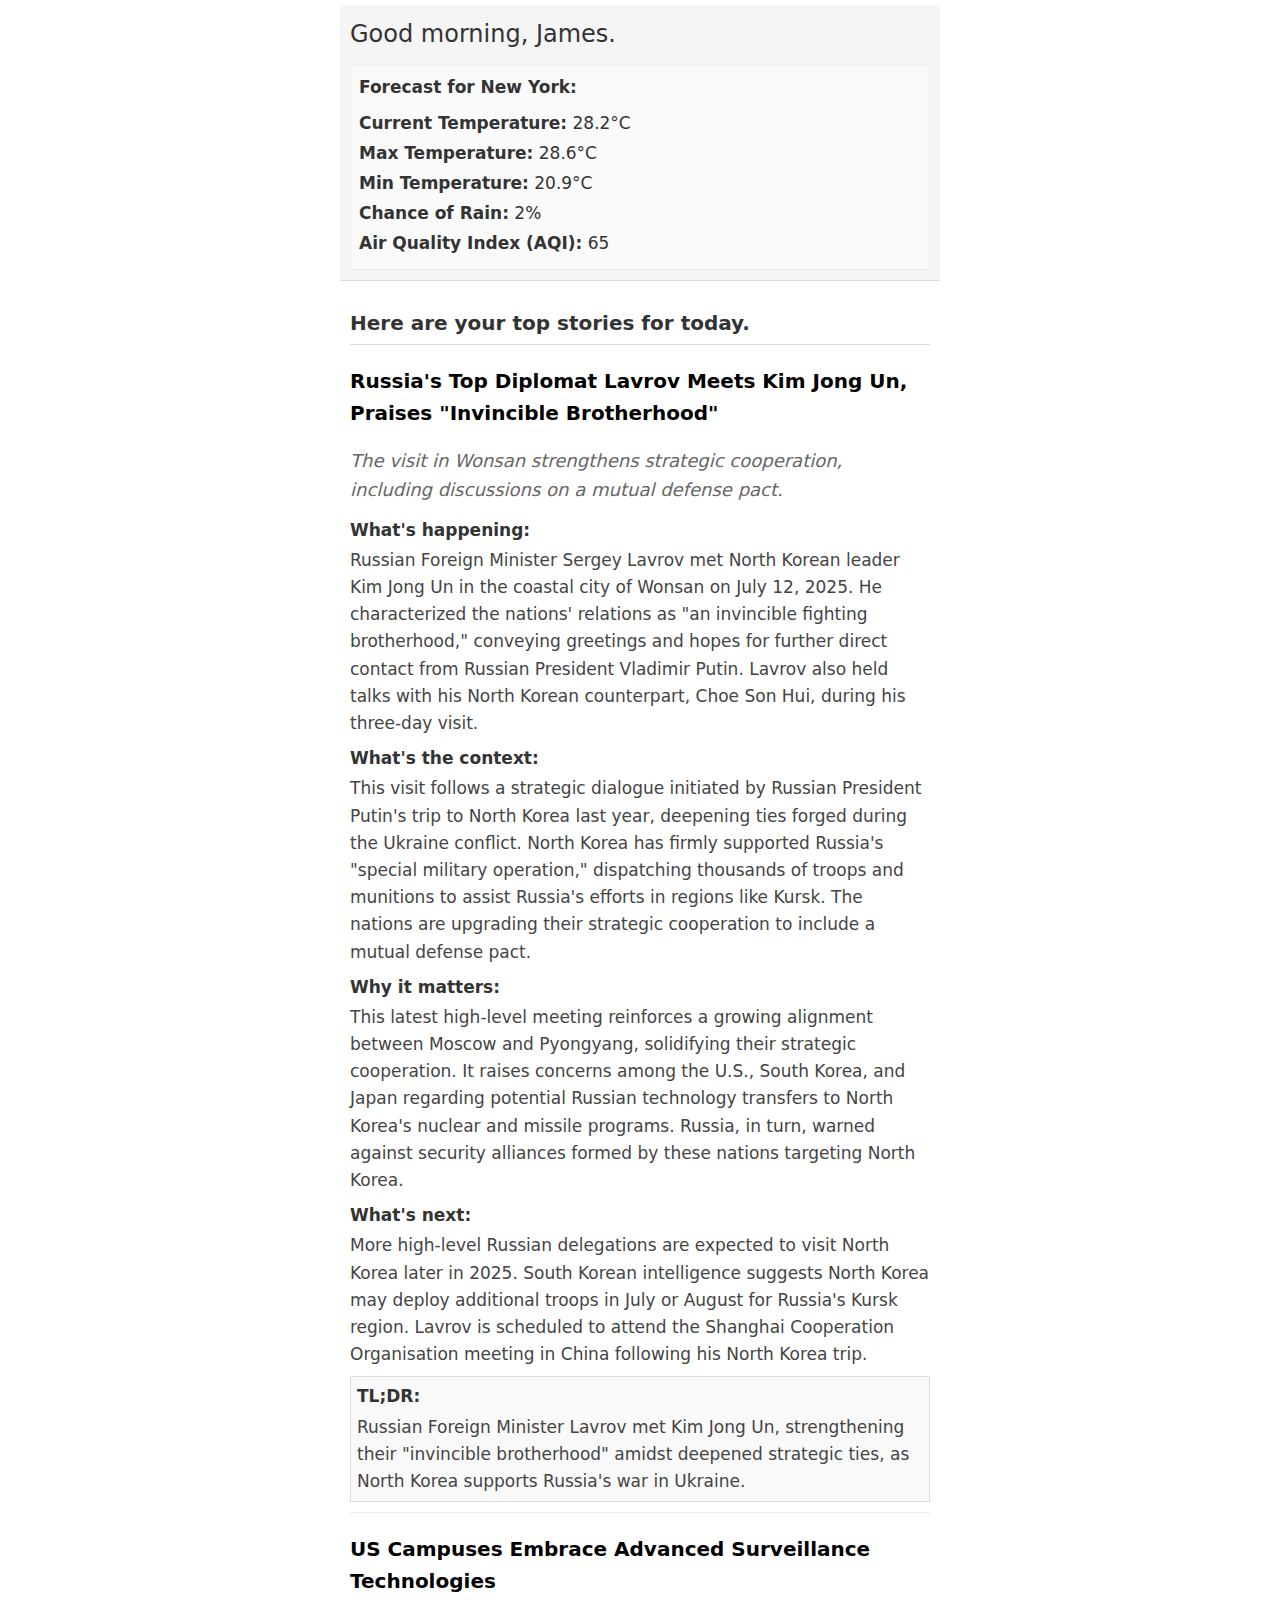
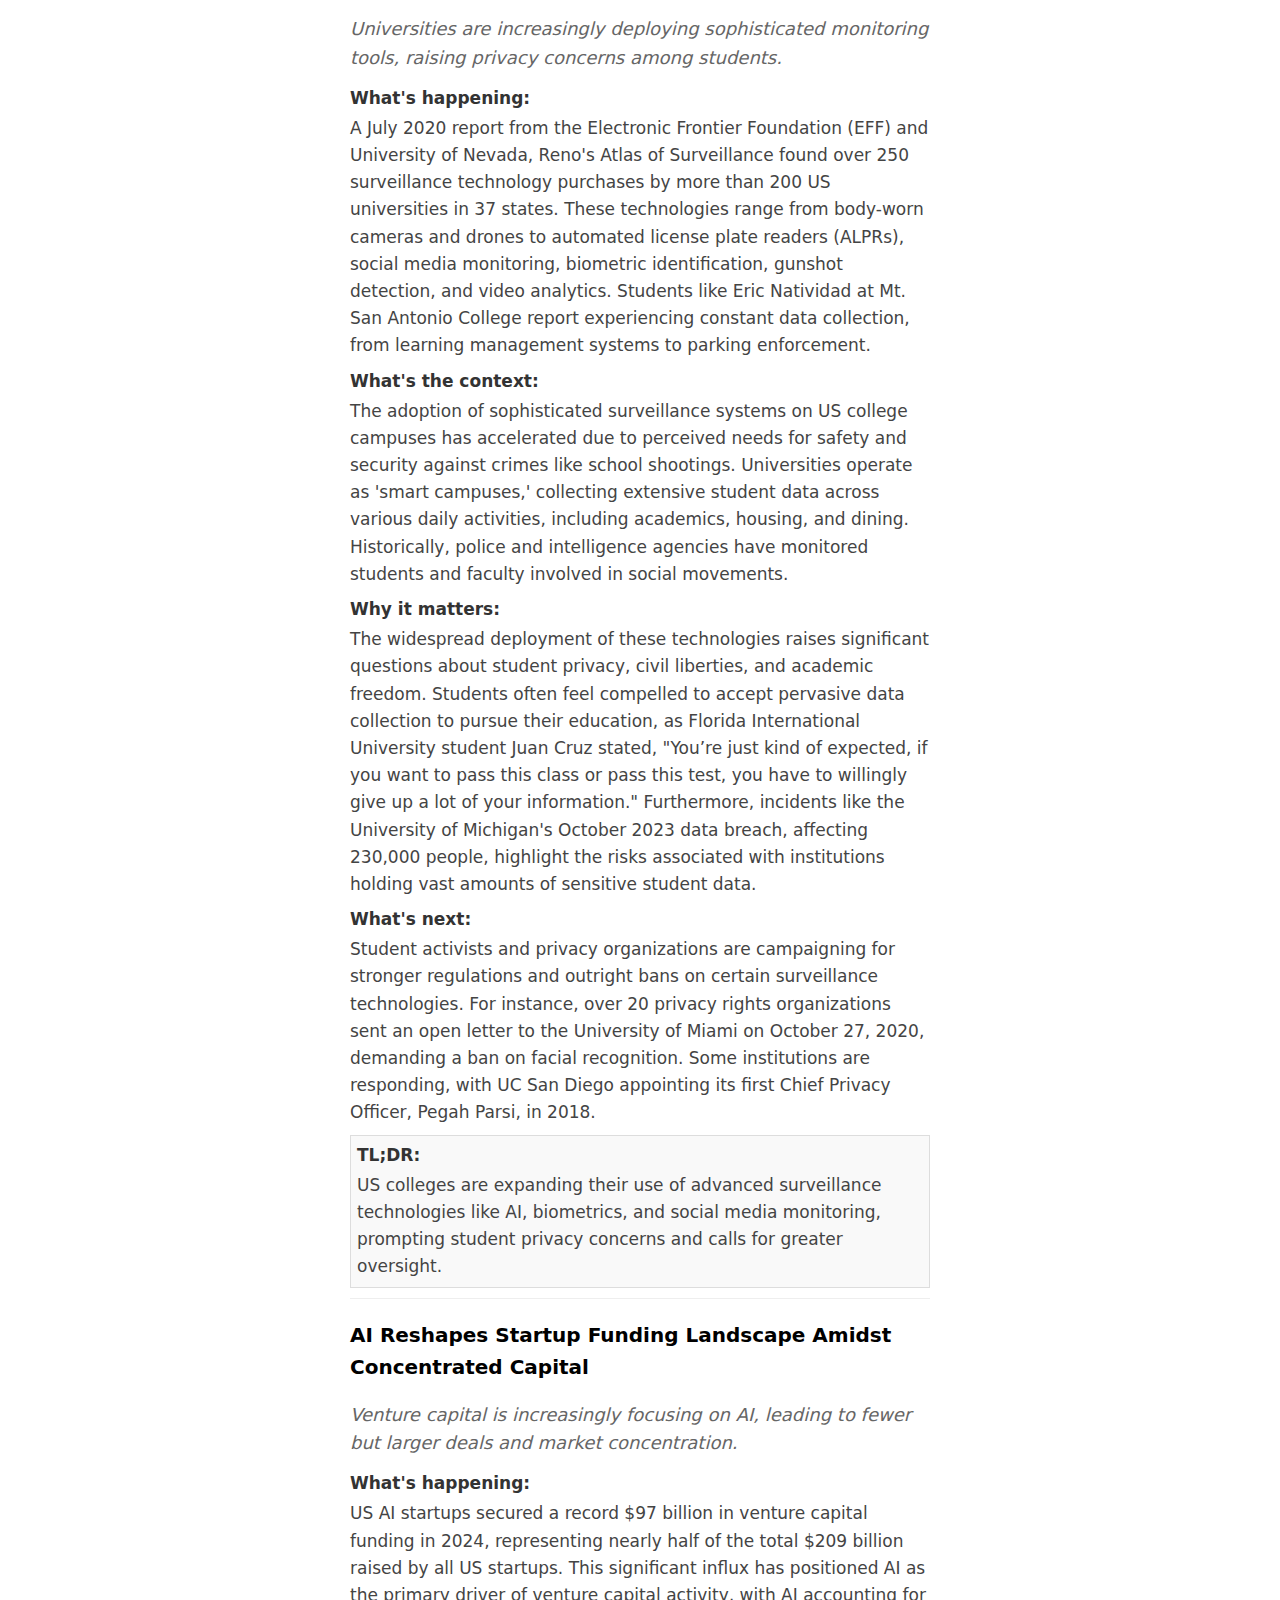
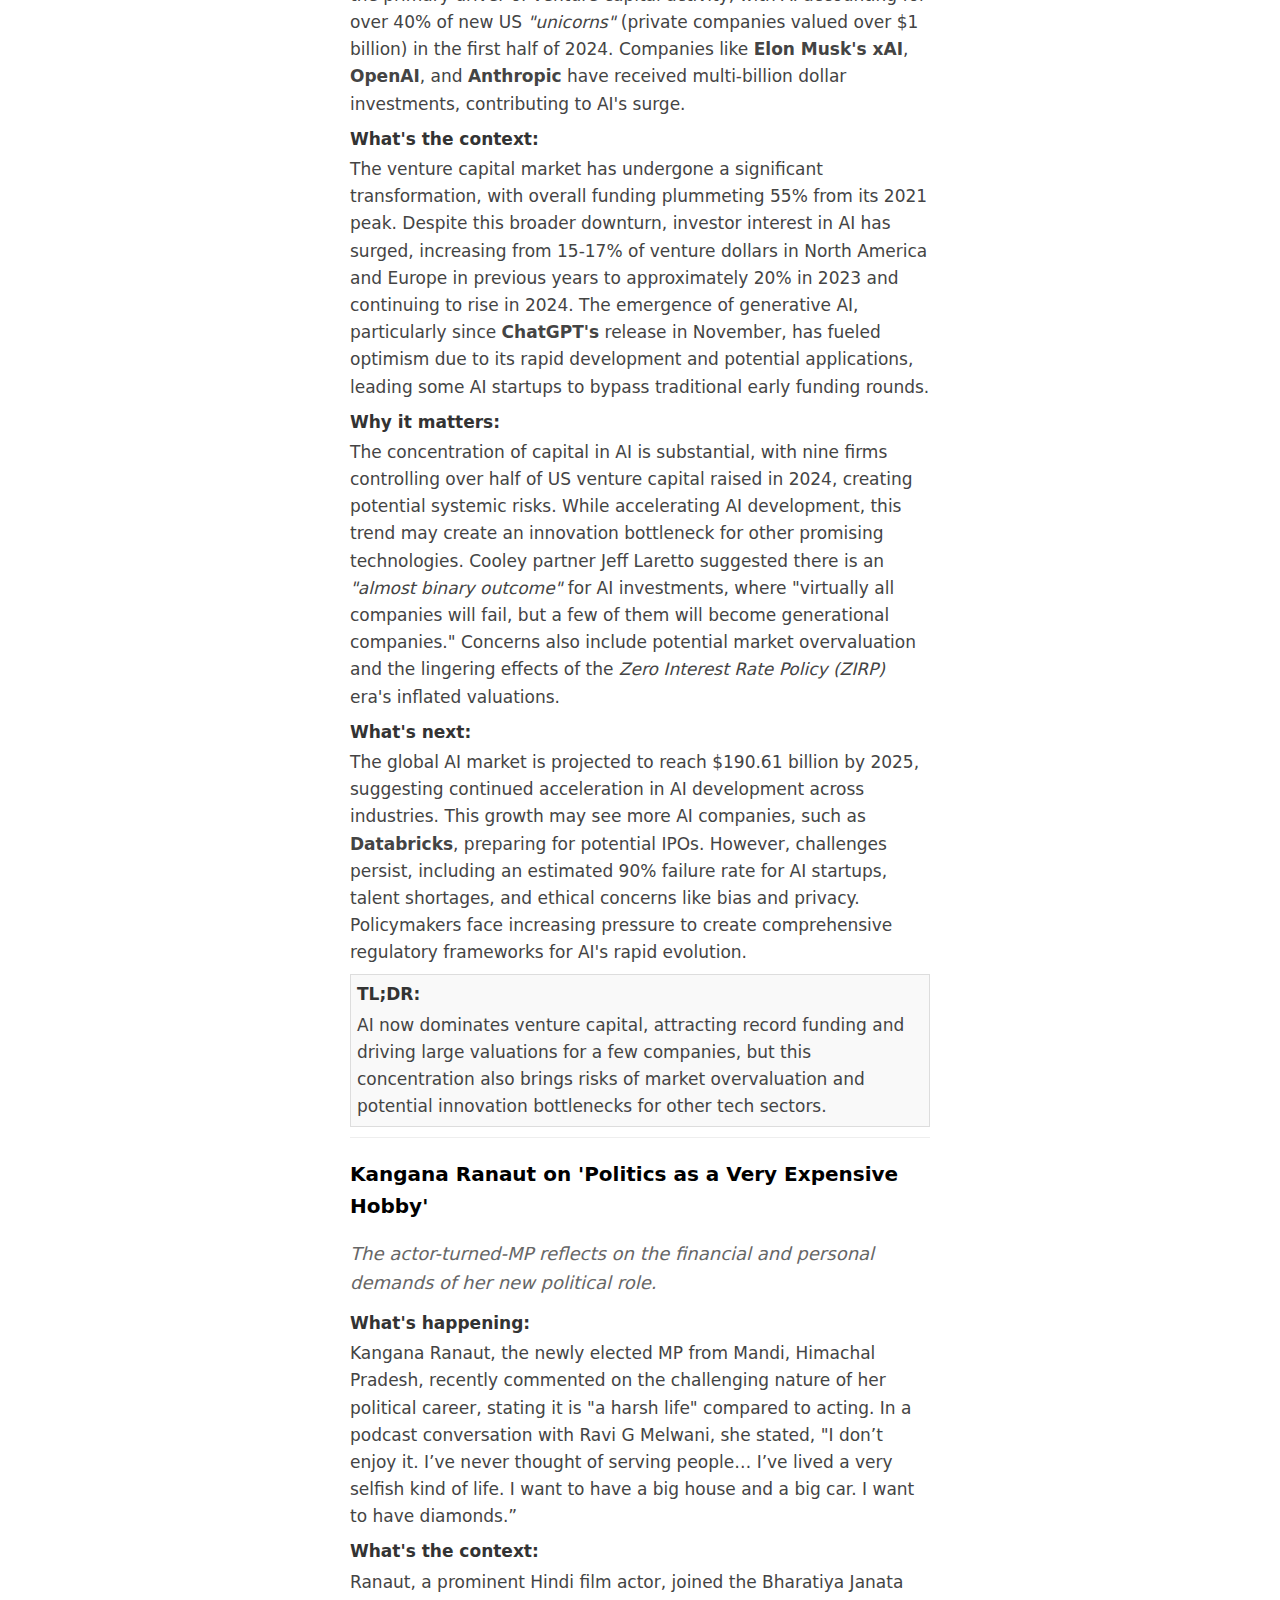
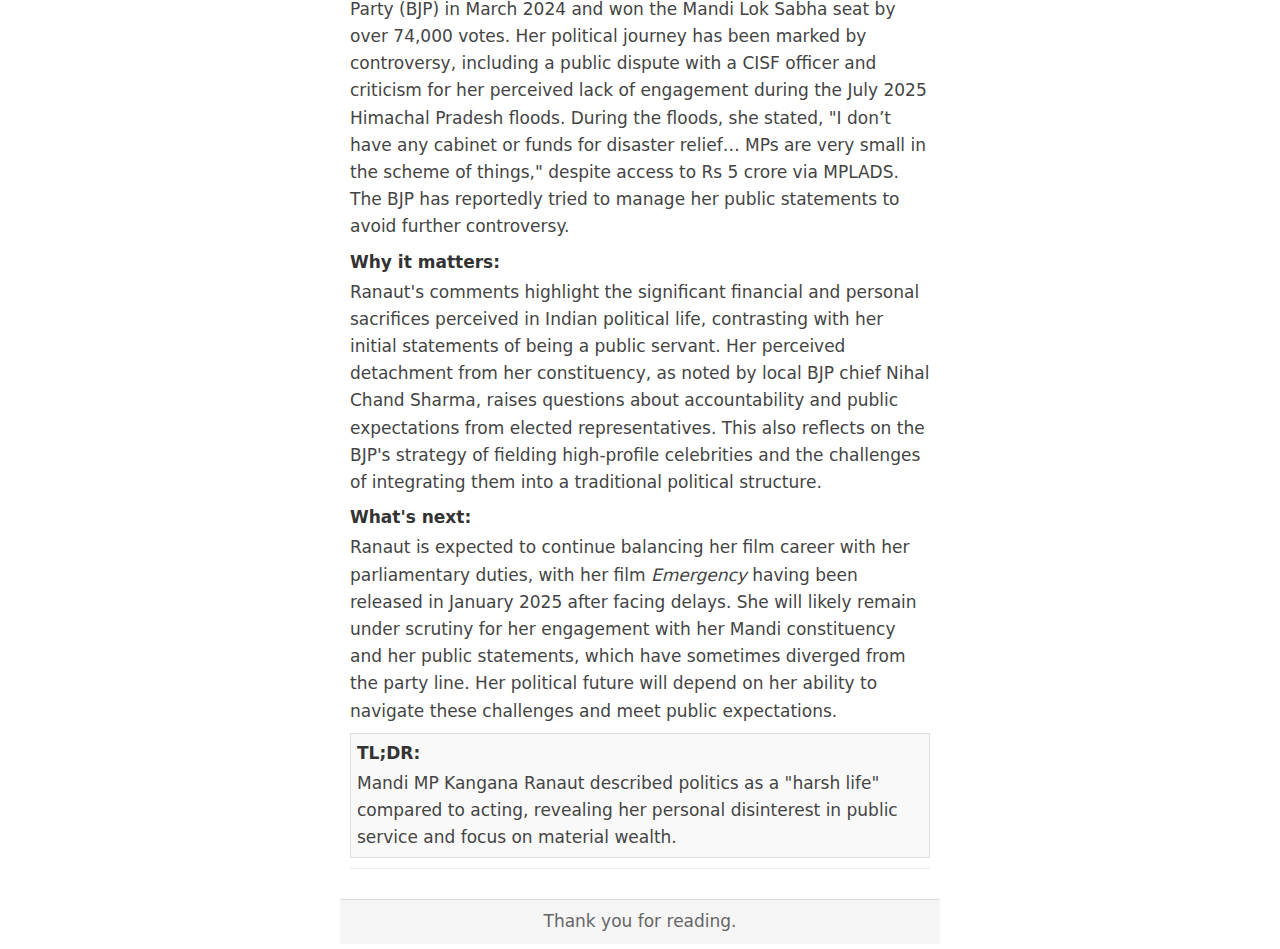
<file: James.html>
<html>
<head>
    <meta name="viewport" content="width=device-width, initial-scale=1.0">
</head>
<body style="font-family: system-ui, -apple-system, 'Segoe UI', Roboto, sans-serif; line-height: 1.6; color: #333; margin: 0; padding: 5px; background-color: #ffffff;">
    <div style="max-width: 600px; margin: 0 auto; background-color: white;">
        <div style="background-color: #f5f5f5; padding: 10px; border-bottom: 1px solid #ddd;">
            <h1 style="font-size: 24px; font-weight: normal; margin: 0 0 12px 0; color: #333; font-family: system-ui, -apple-system, 'Segoe UI', Roboto, sans-serif;">Good morning, James.</h1>
            
    <div style="background-color: #fafafa; border: 1px solid #eee; padding: 8px; font-size: 17px; font-family: system-ui, -apple-system, 'Segoe UI', Roboto, sans-serif;">
        <div style="font-weight: bold; margin-bottom: 8px;">Forecast for New York:</div>
        <div style="margin-bottom: 3px;"><strong>Current Temperature:</strong> 28.2°C</div>
        <div style="margin-bottom: 3px;"><strong>Max Temperature:</strong> 28.6°C</div>
        <div style="margin-bottom: 3px;"><strong>Min Temperature:</strong> 20.9°C</div>
        <div style="margin-bottom: 3px;"><strong>Chance of Rain:</strong> 2%</div>
        <div style="margin-bottom: 3px;"><strong>Air Quality Index (AQI):</strong> 65</div>
    </div>

        </div>
        <div style="padding: 10px;">
            <h2 style="font-size: 20px; font-weight: bold; color: #333; margin-bottom: 15px; border-bottom: 1px solid #ddd; padding-bottom: 5px; font-family: system-ui, -apple-system, 'Segoe UI', Roboto, sans-serif;">Here are your top stories for today.</h2>


    <article style="margin-bottom: 20px; padding-bottom: 10px; border-bottom: 1px solid #eee;">
        <h3 style="font-size: 20px; font-weight: bold; color: #000; margin-bottom: 5px; font-family: system-ui, -apple-system, 'Segoe UI', Roboto, sans-serif;">Russia's Top Diplomat Lavrov Meets Kim Jong Un, Praises "Invincible Brotherhood"</h3>
        <p style="font-size: 18px; color: #666; font-style: italic; margin-bottom: 12px; font-family: system-ui, -apple-system, 'Segoe UI', Roboto, sans-serif;">The visit in Wonsan strengthens strategic cooperation, including discussions on a mutual defense pact.</p>
        
        <div style="margin-bottom: 8px;">
            <div style="font-weight: bold; color: #333; margin-bottom: 3px; font-family: system-ui, -apple-system, 'Segoe UI', Roboto, sans-serif; font-size: 17px;">What's happening:</div>
            <div style="color: #444; font-family: system-ui, -apple-system, 'Segoe UI', Roboto, sans-serif; font-size: 17px;">Russian Foreign Minister Sergey Lavrov met North Korean leader Kim Jong Un in the coastal city of Wonsan on July 12, 2025. He characterized the nations' relations as "an invincible fighting brotherhood," conveying greetings and hopes for further direct contact from Russian President Vladimir Putin. Lavrov also held talks with his North Korean counterpart, Choe Son Hui, during his three-day visit.</div>
        </div>
        
        <div style="margin-bottom: 8px;">
            <div style="font-weight: bold; color: #333; margin-bottom: 3px; font-family: system-ui, -apple-system, 'Segoe UI', Roboto, sans-serif; font-size: 17px;">What's the context:</div>
            <div style="color: #444; font-family: system-ui, -apple-system, 'Segoe UI', Roboto, sans-serif; font-size: 17px;">This visit follows a strategic dialogue initiated by Russian President Putin's trip to North Korea last year, deepening ties forged during the Ukraine conflict. North Korea has firmly supported Russia's "special military operation," dispatching thousands of troops and munitions to assist Russia's efforts in regions like Kursk. The nations are upgrading their strategic cooperation to include a mutual defense pact.</div>
        </div>
        
        <div style="margin-bottom: 8px;">
            <div style="font-weight: bold; color: #333; margin-bottom: 3px; font-family: system-ui, -apple-system, 'Segoe UI', Roboto, sans-serif; font-size: 17px;">Why it matters:</div>
            <div style="color: #444; font-family: system-ui, -apple-system, 'Segoe UI', Roboto, sans-serif; font-size: 17px;">This latest high-level meeting reinforces a growing alignment between Moscow and Pyongyang, solidifying their strategic cooperation. It raises concerns among the U.S., South Korea, and Japan regarding potential Russian technology transfers to North Korea's nuclear and missile programs. Russia, in turn, warned against security alliances formed by these nations targeting North Korea.</div>
        </div>
        
        <div style="margin-bottom: 8px;">
            <div style="font-weight: bold; color: #333; margin-bottom: 3px; font-family: system-ui, -apple-system, 'Segoe UI', Roboto, sans-serif; font-size: 17px;">What's next:</div>
            <div style="color: #444; font-family: system-ui, -apple-system, 'Segoe UI', Roboto, sans-serif; font-size: 17px;">More high-level Russian delegations are expected to visit North Korea later in 2025. South Korean intelligence suggests North Korea may deploy additional troops in July or August for Russia's Kursk region. Lavrov is scheduled to attend the Shanghai Cooperation Organisation meeting in China following his North Korea trip.</div>
        </div>
        
        <div style="background-color: #f9f9f9; border: 1px solid #ddd; padding: 6px; margin-top: 8px;">
            <div style="font-weight: bold; color: #333; margin-bottom: 3px; font-family: system-ui, -apple-system, 'Segoe UI', Roboto, sans-serif; font-size: 17px;">TL;DR:</div>
            <div style="color: #444; font-family: system-ui, -apple-system, 'Segoe UI', Roboto, sans-serif; font-size: 17px;">Russian Foreign Minister Lavrov met Kim Jong Un, strengthening their "invincible brotherhood" amidst deepened strategic ties, as North Korea supports Russia's war in Ukraine.</div>
        </div>
    </article>


    <article style="margin-bottom: 20px; padding-bottom: 10px; border-bottom: 1px solid #eee;">
        <h3 style="font-size: 20px; font-weight: bold; color: #000; margin-bottom: 5px; font-family: system-ui, -apple-system, 'Segoe UI', Roboto, sans-serif;">US Campuses Embrace Advanced Surveillance Technologies</h3>
        <p style="font-size: 18px; color: #666; font-style: italic; margin-bottom: 12px; font-family: system-ui, -apple-system, 'Segoe UI', Roboto, sans-serif;">Universities are increasingly deploying sophisticated monitoring tools, raising privacy concerns among students.</p>
        
        <div style="margin-bottom: 8px;">
            <div style="font-weight: bold; color: #333; margin-bottom: 3px; font-family: system-ui, -apple-system, 'Segoe UI', Roboto, sans-serif; font-size: 17px;">What's happening:</div>
            <div style="color: #444; font-family: system-ui, -apple-system, 'Segoe UI', Roboto, sans-serif; font-size: 17px;">A July 2020 report from the Electronic Frontier Foundation (EFF) and University of Nevada, Reno's Atlas of Surveillance found over 250 surveillance technology purchases by more than 200 US universities in 37 states. These technologies range from body-worn cameras and drones to automated license plate readers (ALPRs), social media monitoring, biometric identification, gunshot detection, and video analytics. Students like Eric Natividad at Mt. San Antonio College report experiencing constant data collection, from learning management systems to parking enforcement.</div>
        </div>
        
        <div style="margin-bottom: 8px;">
            <div style="font-weight: bold; color: #333; margin-bottom: 3px; font-family: system-ui, -apple-system, 'Segoe UI', Roboto, sans-serif; font-size: 17px;">What's the context:</div>
            <div style="color: #444; font-family: system-ui, -apple-system, 'Segoe UI', Roboto, sans-serif; font-size: 17px;">The adoption of sophisticated surveillance systems on US college campuses has accelerated due to perceived needs for safety and security against crimes like school shootings. Universities operate as 'smart campuses,' collecting extensive student data across various daily activities, including academics, housing, and dining. Historically, police and intelligence agencies have monitored students and faculty involved in social movements.</div>
        </div>
        
        <div style="margin-bottom: 8px;">
            <div style="font-weight: bold; color: #333; margin-bottom: 3px; font-family: system-ui, -apple-system, 'Segoe UI', Roboto, sans-serif; font-size: 17px;">Why it matters:</div>
            <div style="color: #444; font-family: system-ui, -apple-system, 'Segoe UI', Roboto, sans-serif; font-size: 17px;">The widespread deployment of these technologies raises significant questions about student privacy, civil liberties, and academic freedom. Students often feel compelled to accept pervasive data collection to pursue their education, as Florida International University student Juan Cruz stated, "You’re just kind of expected, if you want to pass this class or pass this test, you have to willingly give up a lot of your information." Furthermore, incidents like the University of Michigan's October 2023 data breach, affecting 230,000 people, highlight the risks associated with institutions holding vast amounts of sensitive student data.</div>
        </div>
        
        <div style="margin-bottom: 8px;">
            <div style="font-weight: bold; color: #333; margin-bottom: 3px; font-family: system-ui, -apple-system, 'Segoe UI', Roboto, sans-serif; font-size: 17px;">What's next:</div>
            <div style="color: #444; font-family: system-ui, -apple-system, 'Segoe UI', Roboto, sans-serif; font-size: 17px;">Student activists and privacy organizations are campaigning for stronger regulations and outright bans on certain surveillance technologies. For instance, over 20 privacy rights organizations sent an open letter to the University of Miami on October 27, 2020, demanding a ban on facial recognition. Some institutions are responding, with UC San Diego appointing its first Chief Privacy Officer, Pegah Parsi, in 2018.</div>
        </div>
        
        <div style="background-color: #f9f9f9; border: 1px solid #ddd; padding: 6px; margin-top: 8px;">
            <div style="font-weight: bold; color: #333; margin-bottom: 3px; font-family: system-ui, -apple-system, 'Segoe UI', Roboto, sans-serif; font-size: 17px;">TL;DR:</div>
            <div style="color: #444; font-family: system-ui, -apple-system, 'Segoe UI', Roboto, sans-serif; font-size: 17px;">US colleges are expanding their use of advanced surveillance technologies like AI, biometrics, and social media monitoring, prompting student privacy concerns and calls for greater oversight.</div>
        </div>
    </article>


    <article style="margin-bottom: 20px; padding-bottom: 10px; border-bottom: 1px solid #eee;">
        <h3 style="font-size: 20px; font-weight: bold; color: #000; margin-bottom: 5px; font-family: system-ui, -apple-system, 'Segoe UI', Roboto, sans-serif;">AI Reshapes Startup Funding Landscape Amidst Concentrated Capital</h3>
        <p style="font-size: 18px; color: #666; font-style: italic; margin-bottom: 12px; font-family: system-ui, -apple-system, 'Segoe UI', Roboto, sans-serif;">Venture capital is increasingly focusing on AI, leading to fewer but larger deals and market concentration.</p>
        
        <div style="margin-bottom: 8px;">
            <div style="font-weight: bold; color: #333; margin-bottom: 3px; font-family: system-ui, -apple-system, 'Segoe UI', Roboto, sans-serif; font-size: 17px;">What's happening:</div>
            <div style="color: #444; font-family: system-ui, -apple-system, 'Segoe UI', Roboto, sans-serif; font-size: 17px;">US AI startups secured a record $97 billion in venture capital funding in 2024, representing nearly half of the total $209 billion raised by all US startups. This significant influx has positioned AI as the primary driver of venture capital activity, with AI accounting for over 40% of new US <i>"unicorns"</i> (private companies valued over $1 billion) in the first half of 2024. Companies like <b>Elon Musk's xAI</b>, <b>OpenAI</b>, and <b>Anthropic</b> have received multi-billion dollar investments, contributing to AI's surge.</div>
        </div>
        
        <div style="margin-bottom: 8px;">
            <div style="font-weight: bold; color: #333; margin-bottom: 3px; font-family: system-ui, -apple-system, 'Segoe UI', Roboto, sans-serif; font-size: 17px;">What's the context:</div>
            <div style="color: #444; font-family: system-ui, -apple-system, 'Segoe UI', Roboto, sans-serif; font-size: 17px;">The venture capital market has undergone a significant transformation, with overall funding plummeting 55% from its 2021 peak. Despite this broader downturn, investor interest in AI has surged, increasing from 15-17% of venture dollars in North America and Europe in previous years to approximately 20% in 2023 and continuing to rise in 2024. The emergence of generative AI, particularly since <b>ChatGPT's</b> release in November, has fueled optimism due to its rapid development and potential applications, leading some AI startups to bypass traditional early funding rounds.</div>
        </div>
        
        <div style="margin-bottom: 8px;">
            <div style="font-weight: bold; color: #333; margin-bottom: 3px; font-family: system-ui, -apple-system, 'Segoe UI', Roboto, sans-serif; font-size: 17px;">Why it matters:</div>
            <div style="color: #444; font-family: system-ui, -apple-system, 'Segoe UI', Roboto, sans-serif; font-size: 17px;">The concentration of capital in AI is substantial, with nine firms controlling over half of US venture capital raised in 2024, creating potential systemic risks. While accelerating AI development, this trend may create an innovation bottleneck for other promising technologies. Cooley partner Jeff Laretto suggested there is an <i>"almost binary outcome"</i> for AI investments, where "virtually all companies will fail, but a few of them will become generational companies." Concerns also include potential market overvaluation and the lingering effects of the <i>Zero Interest Rate Policy (ZIRP)</i> era's inflated valuations.</div>
        </div>
        
        <div style="margin-bottom: 8px;">
            <div style="font-weight: bold; color: #333; margin-bottom: 3px; font-family: system-ui, -apple-system, 'Segoe UI', Roboto, sans-serif; font-size: 17px;">What's next:</div>
            <div style="color: #444; font-family: system-ui, -apple-system, 'Segoe UI', Roboto, sans-serif; font-size: 17px;">The global AI market is projected to reach $190.61 billion by 2025, suggesting continued acceleration in AI development across industries. This growth may see more AI companies, such as <b>Databricks</b>, preparing for potential IPOs. However, challenges persist, including an estimated 90% failure rate for AI startups, talent shortages, and ethical concerns like bias and privacy. Policymakers face increasing pressure to create comprehensive regulatory frameworks for AI's rapid evolution.</div>
        </div>
        
        <div style="background-color: #f9f9f9; border: 1px solid #ddd; padding: 6px; margin-top: 8px;">
            <div style="font-weight: bold; color: #333; margin-bottom: 3px; font-family: system-ui, -apple-system, 'Segoe UI', Roboto, sans-serif; font-size: 17px;">TL;DR:</div>
            <div style="color: #444; font-family: system-ui, -apple-system, 'Segoe UI', Roboto, sans-serif; font-size: 17px;">AI now dominates venture capital, attracting record funding and driving large valuations for a few companies, but this concentration also brings risks of market overvaluation and potential innovation bottlenecks for other tech sectors.</div>
        </div>
    </article>


    <article style="margin-bottom: 20px; padding-bottom: 10px; border-bottom: 1px solid #eee;">
        <h3 style="font-size: 20px; font-weight: bold; color: #000; margin-bottom: 5px; font-family: system-ui, -apple-system, 'Segoe UI', Roboto, sans-serif;">Kangana Ranaut on 'Politics as a Very Expensive Hobby'</h3>
        <p style="font-size: 18px; color: #666; font-style: italic; margin-bottom: 12px; font-family: system-ui, -apple-system, 'Segoe UI', Roboto, sans-serif;">The actor-turned-MP reflects on the financial and personal demands of her new political role.</p>
        
        <div style="margin-bottom: 8px;">
            <div style="font-weight: bold; color: #333; margin-bottom: 3px; font-family: system-ui, -apple-system, 'Segoe UI', Roboto, sans-serif; font-size: 17px;">What's happening:</div>
            <div style="color: #444; font-family: system-ui, -apple-system, 'Segoe UI', Roboto, sans-serif; font-size: 17px;">Kangana Ranaut, the newly elected MP from Mandi, Himachal Pradesh, recently commented on the challenging nature of her political career, stating it is "a harsh life" compared to acting. In a podcast conversation with Ravi G Melwani, she stated, "I don’t enjoy it. I’ve never thought of serving people… I’ve lived a very selfish kind of life. I want to have a big house and a big car. I want to have diamonds.”</div>
        </div>
        
        <div style="margin-bottom: 8px;">
            <div style="font-weight: bold; color: #333; margin-bottom: 3px; font-family: system-ui, -apple-system, 'Segoe UI', Roboto, sans-serif; font-size: 17px;">What's the context:</div>
            <div style="color: #444; font-family: system-ui, -apple-system, 'Segoe UI', Roboto, sans-serif; font-size: 17px;">Ranaut, a prominent Hindi film actor, joined the Bharatiya Janata Party (BJP) in March 2024 and won the Mandi Lok Sabha seat by over 74,000 votes. Her political journey has been marked by controversy, including a public dispute with a CISF officer and criticism for her perceived lack of engagement during the July 2025 Himachal Pradesh floods. During the floods, she stated, "I don’t have any cabinet or funds for disaster relief… MPs are very small in the scheme of things," despite access to Rs 5 crore via MPLADS. The BJP has reportedly tried to manage her public statements to avoid further controversy.</div>
        </div>
        
        <div style="margin-bottom: 8px;">
            <div style="font-weight: bold; color: #333; margin-bottom: 3px; font-family: system-ui, -apple-system, 'Segoe UI', Roboto, sans-serif; font-size: 17px;">Why it matters:</div>
            <div style="color: #444; font-family: system-ui, -apple-system, 'Segoe UI', Roboto, sans-serif; font-size: 17px;">Ranaut's comments highlight the significant financial and personal sacrifices perceived in Indian political life, contrasting with her initial statements of being a public servant. Her perceived detachment from her constituency, as noted by local BJP chief Nihal Chand Sharma, raises questions about accountability and public expectations from elected representatives. This also reflects on the BJP's strategy of fielding high-profile celebrities and the challenges of integrating them into a traditional political structure.</div>
        </div>
        
        <div style="margin-bottom: 8px;">
            <div style="font-weight: bold; color: #333; margin-bottom: 3px; font-family: system-ui, -apple-system, 'Segoe UI', Roboto, sans-serif; font-size: 17px;">What's next:</div>
            <div style="color: #444; font-family: system-ui, -apple-system, 'Segoe UI', Roboto, sans-serif; font-size: 17px;">Ranaut is expected to continue balancing her film career with her parliamentary duties, with her film <i>Emergency</i> having been released in January 2025 after facing delays. She will likely remain under scrutiny for her engagement with her Mandi constituency and her public statements, which have sometimes diverged from the party line. Her political future will depend on her ability to navigate these challenges and meet public expectations.</div>
        </div>
        
        <div style="background-color: #f9f9f9; border: 1px solid #ddd; padding: 6px; margin-top: 8px;">
            <div style="font-weight: bold; color: #333; margin-bottom: 3px; font-family: system-ui, -apple-system, 'Segoe UI', Roboto, sans-serif; font-size: 17px;">TL;DR:</div>
            <div style="color: #444; font-family: system-ui, -apple-system, 'Segoe UI', Roboto, sans-serif; font-size: 17px;">Mandi MP Kangana Ranaut described politics as a "harsh life" compared to acting, revealing her personal disinterest in public service and focus on material wealth.</div>
        </div>
    </article>


        </div>
        <div style="background-color: #f5f5f5; text-align: center; padding: 8px; font-size: 17px; border-top: 1px solid #ddd; color: #666; font-family: system-ui, -apple-system, 'Segoe UI', Roboto, sans-serif;">
            Thank you for reading.
        </div>
    </div>
</body>
</html>
</file>
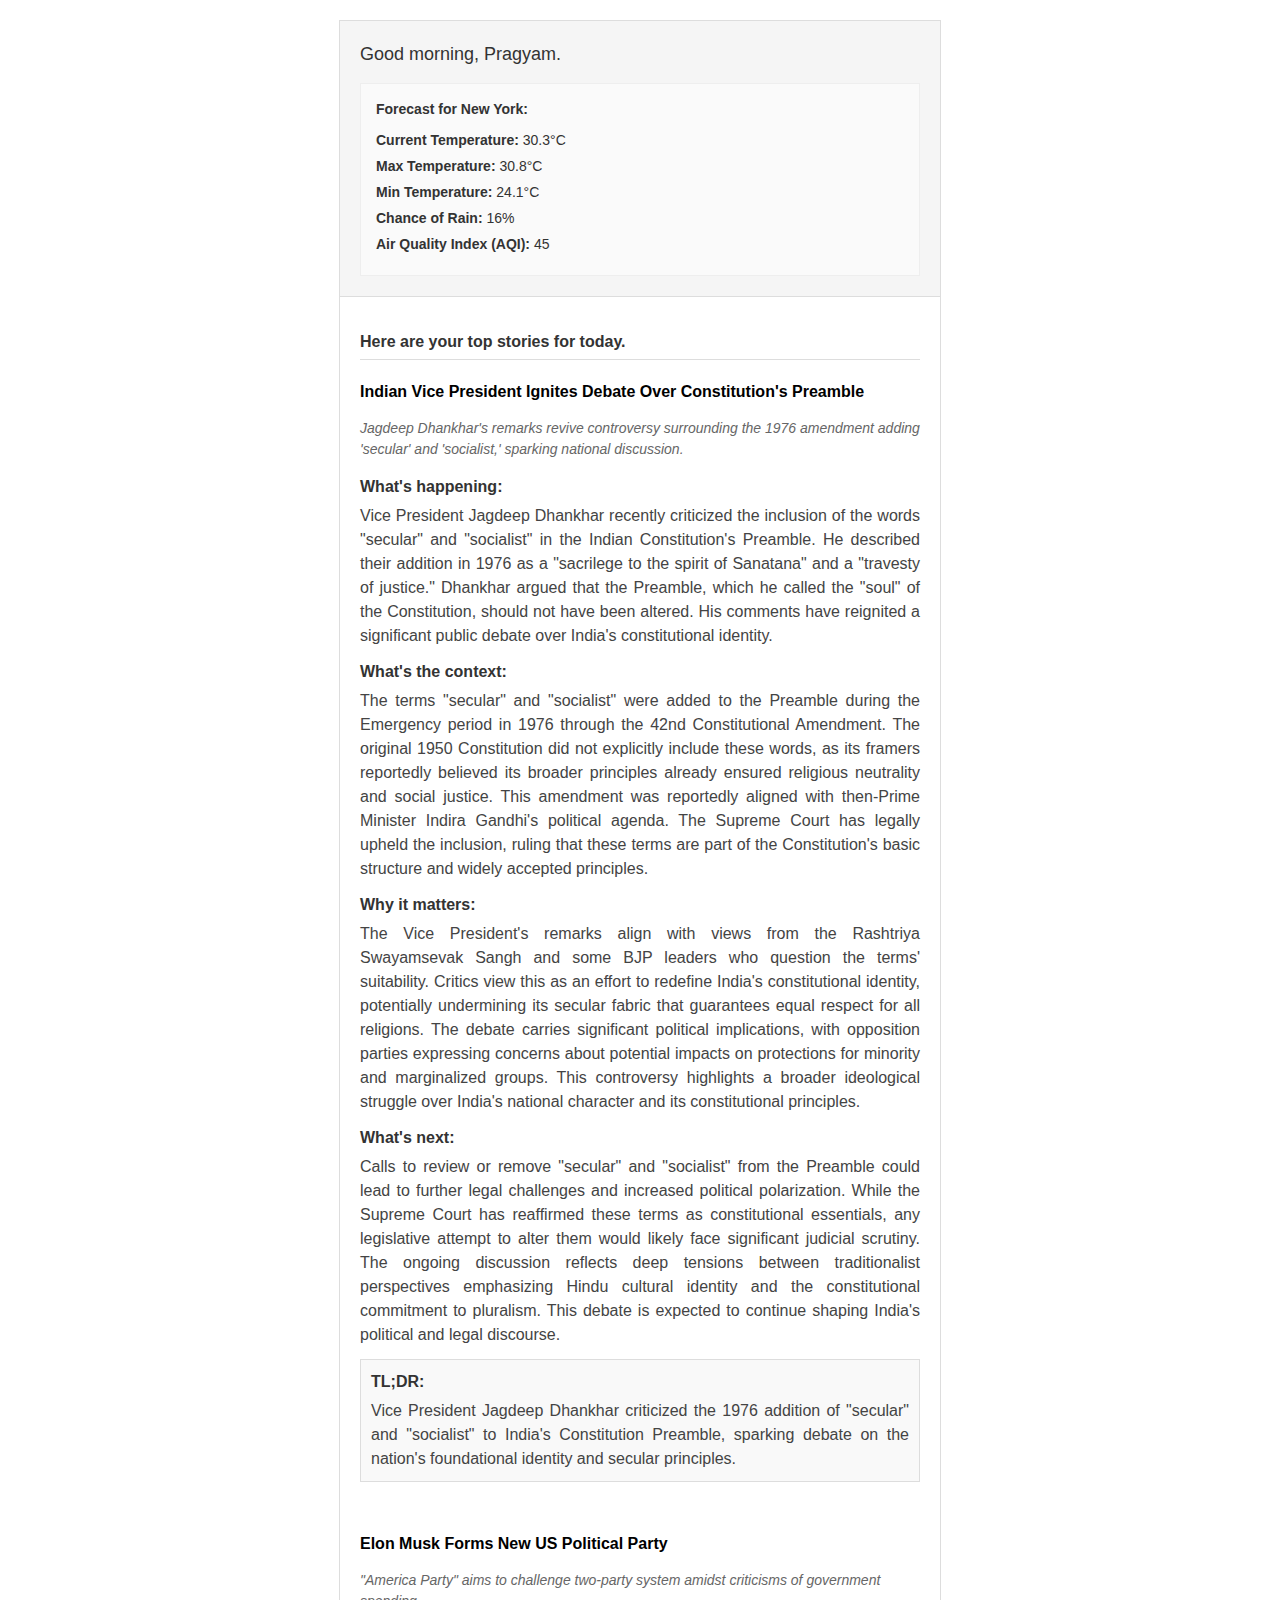
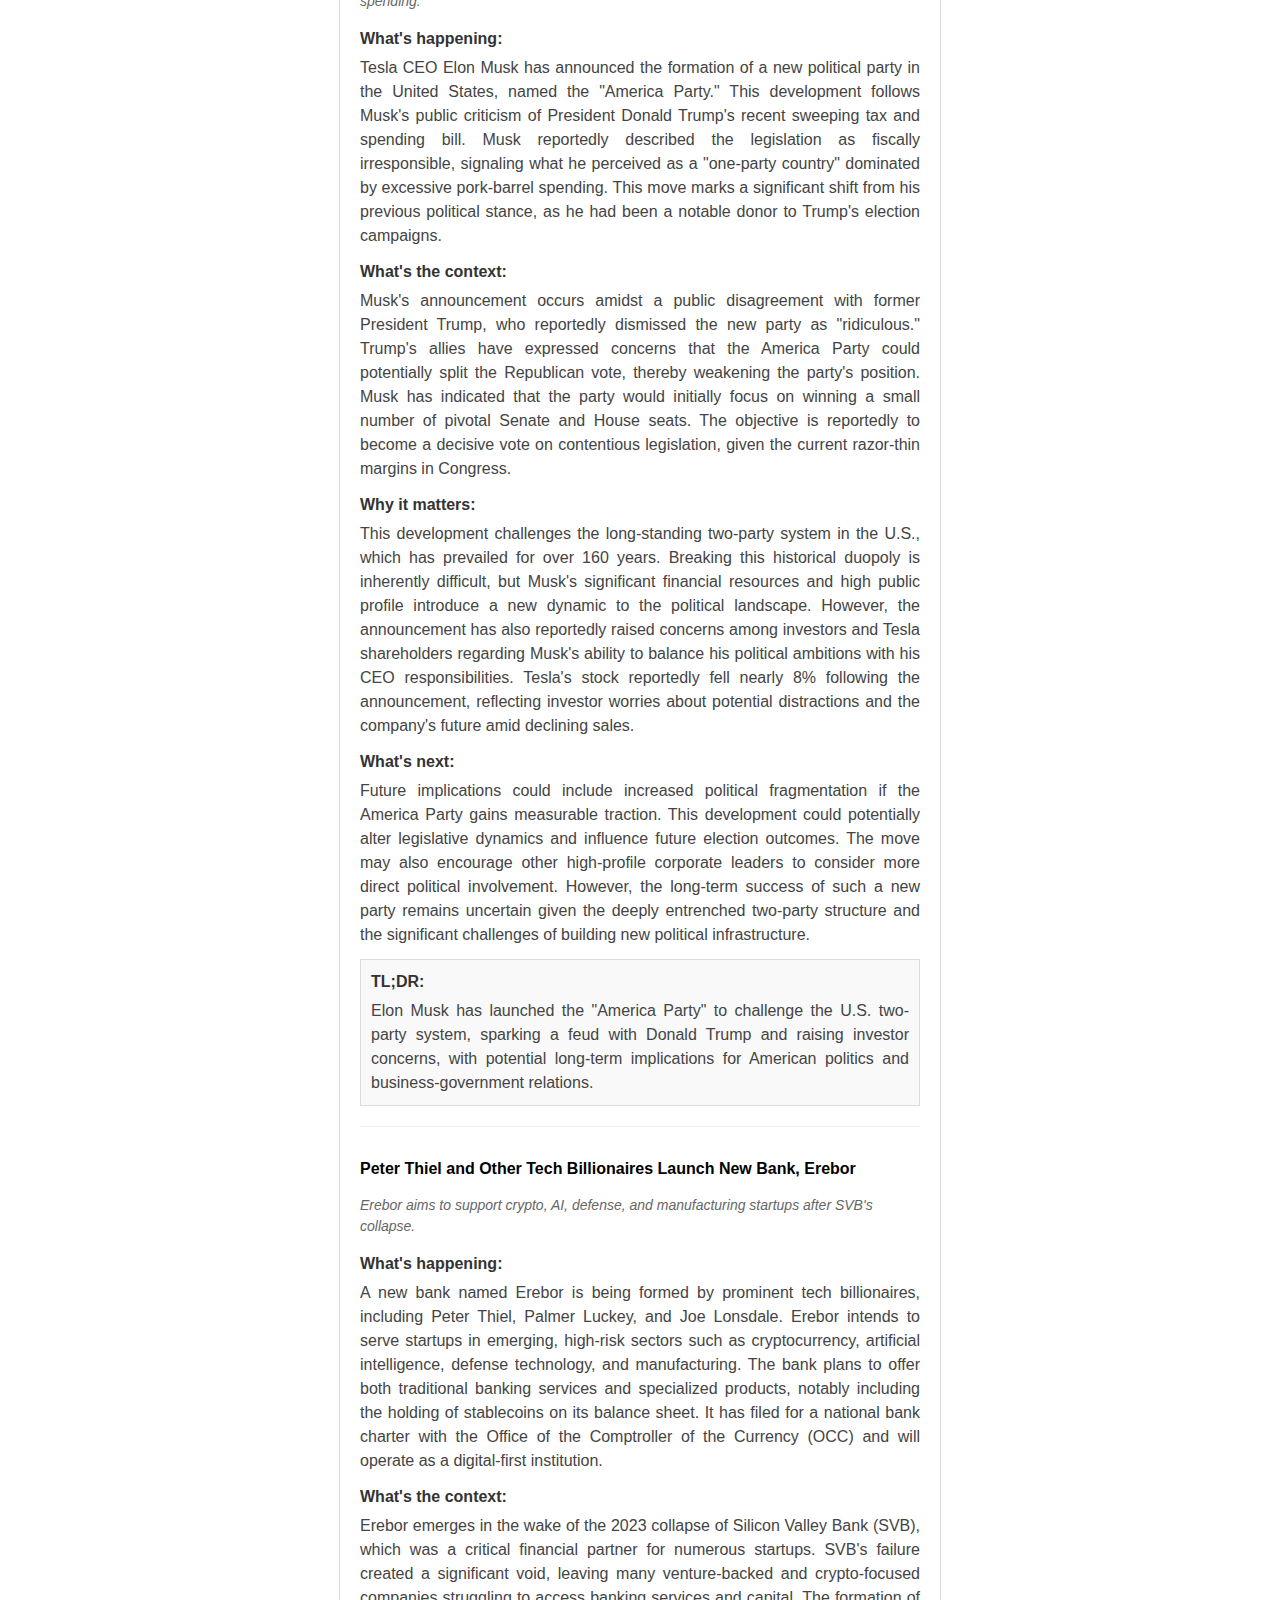
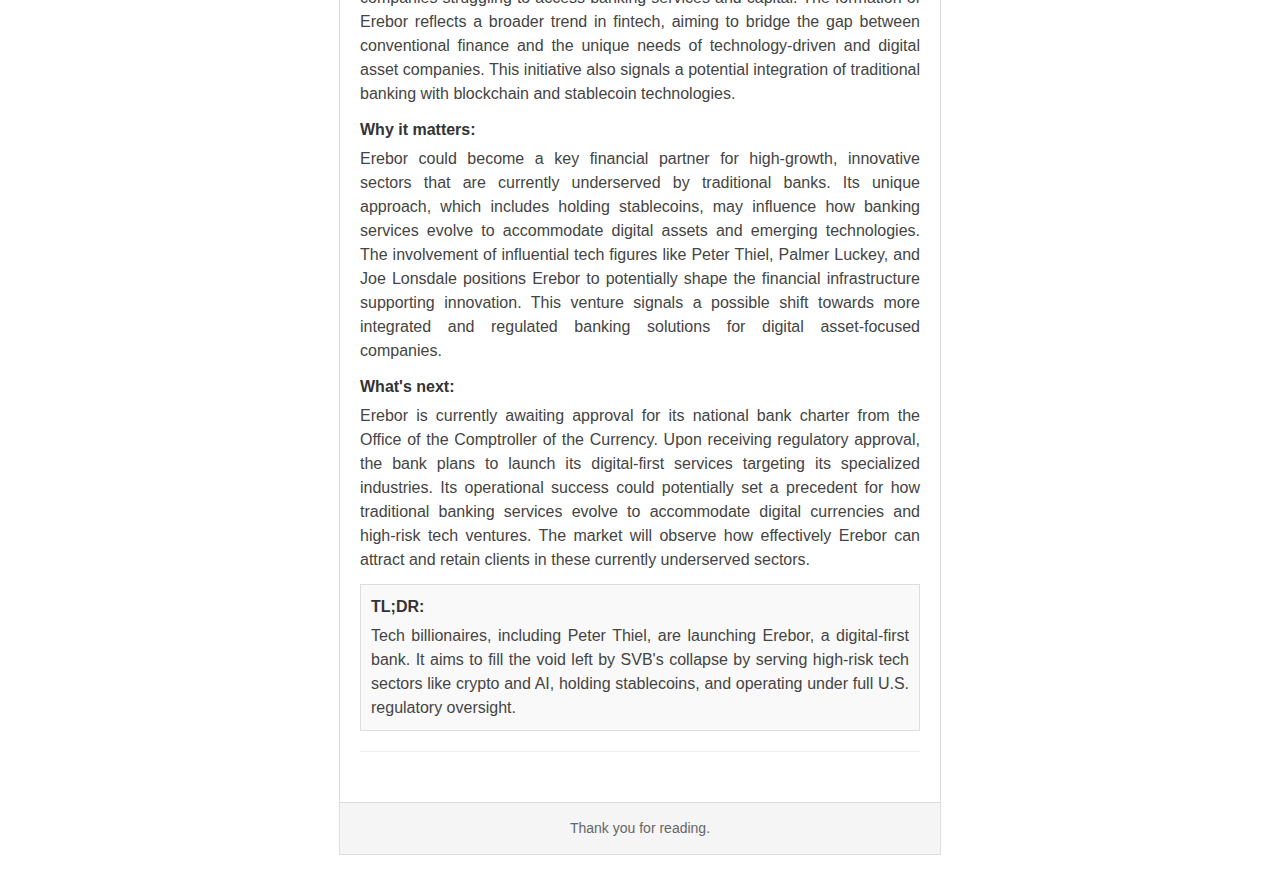
<file: Pragyam.html>
<!DOCTYPE html>
<html lang="en">
<head>
    <meta charset="UTF-8">
    <meta name="viewport" content="width=device-width, initial-scale=1.0">
    <title>Daily News - Pragyam</title>
</head>
<body style="font-family: Arial, Helvetica, sans-serif; line-height: 1.5; color: #333; margin: 0; padding: 20px; background-color: #ffffff;">
    <div style="max-width: 600px; margin: 0 auto; background-color: white; border: 1px solid #ddd;">
        <div style="background-color: #f5f5f5; padding: 20px; border-bottom: 1px solid #ddd;">
            <h1 style="font-size: 18px; font-weight: normal; margin: 0 0 15px 0; color: #333; font-family: Arial, Helvetica, sans-serif;">Good morning, Pragyam.</h1>
            
            <div style="background-color: #fafafa; border: 1px solid #eee; padding: 15px; font-size: 14px; font-family: Arial, Helvetica, sans-serif;">
                <div style="font-weight: bold; margin-bottom: 10px;">Forecast for New York:</div>
                <div style="margin-bottom: 5px;"><strong>Current Temperature:</strong> 30.3°C</div>
                <div style="margin-bottom: 5px;"><strong>Max Temperature:</strong> 30.8°C</div>
                <div style="margin-bottom: 5px;"><strong>Min Temperature:</strong> 24.1°C</div>
                <div style="margin-bottom: 5px;"><strong>Chance of Rain:</strong> 16%</div>
                <div style="margin-bottom: 5px;"><strong>Air Quality Index (AQI):</strong> 45</div>
            </div>
        </div>

        <div style="padding: 20px;">
            <h2 style="font-size: 16px; font-weight: bold; color: #333; margin-bottom: 20px; border-bottom: 1px solid #ddd; padding-bottom: 5px; font-family: Arial, Helvetica, sans-serif;">Here are your top stories for today.</h2>
            
            <article style="margin-bottom: 30px; padding-bottom: 20px;">
                <h3 style="font-size: 16px; font-weight: bold; color: #000; margin-bottom: 5px; font-family: Arial, Helvetica, sans-serif;">Indian Vice President Ignites Debate Over Constitution's Preamble</h3>
                <p style="font-size: 14px; color: #666; font-style: italic; margin-bottom: 15px; font-family: Arial, Helvetica, sans-serif;">Jagdeep Dhankhar's remarks revive controversy surrounding the 1976 amendment adding 'secular' and 'socialist,' sparking national discussion.</p>
                
                <div style="margin-bottom: 12px;">
                    <div style="font-weight: bold; color: #333; margin-bottom: 5px; font-family: Arial, Helvetica, sans-serif;">What's happening:</div>
                    <div style="color: #444; text-align: justify; font-family: Arial, Helvetica, sans-serif;">Vice President Jagdeep Dhankhar recently criticized the inclusion of the words "secular" and "socialist" in the Indian Constitution's Preamble. He described their addition in 1976 as a "sacrilege to the spirit of Sanatana" and a "travesty of justice." Dhankhar argued that the Preamble, which he called the "soul" of the Constitution, should not have been altered. His comments have reignited a significant public debate over India's constitutional identity.</div>
                </div>

                <div style="margin-bottom: 12px;">
                    <div style="font-weight: bold; color: #333; margin-bottom: 5px; font-family: Arial, Helvetica, sans-serif;">What's the context:</div>
                    <div style="color: #444; text-align: justify; font-family: Arial, Helvetica, sans-serif;">The terms "secular" and "socialist" were added to the Preamble during the Emergency period in 1976 through the 42nd Constitutional Amendment. The original 1950 Constitution did not explicitly include these words, as its framers reportedly believed its broader principles already ensured religious neutrality and social justice. This amendment was reportedly aligned with then-Prime Minister Indira Gandhi's political agenda. The Supreme Court has legally upheld the inclusion, ruling that these terms are part of the Constitution's basic structure and widely accepted principles.</div>
                </div>

                <div style="margin-bottom: 12px;">
                    <div style="font-weight: bold; color: #333; margin-bottom: 5px; font-family: Arial, Helvetica, sans-serif;">Why it matters:</div>
                    <div style="color: #444; text-align: justify; font-family: Arial, Helvetica, sans-serif;">The Vice President's remarks align with views from the Rashtriya Swayamsevak Sangh and some BJP leaders who question the terms' suitability. Critics view this as an effort to redefine India's constitutional identity, potentially undermining its secular fabric that guarantees equal respect for all religions. The debate carries significant political implications, with opposition parties expressing concerns about potential impacts on protections for minority and marginalized groups. This controversy highlights a broader ideological struggle over India's national character and its constitutional principles.</div>
                </div>

                <div style="margin-bottom: 12px;">
                    <div style="font-weight: bold; color: #333; margin-bottom: 5px; font-family: Arial, Helvetica, sans-serif;">What's next:</div>
                    <div style="color: #444; text-align: justify; font-family: Arial, Helvetica, sans-serif;">Calls to review or remove "secular" and "socialist" from the Preamble could lead to further legal challenges and increased political polarization. While the Supreme Court has reaffirmed these terms as constitutional essentials, any legislative attempt to alter them would likely face significant judicial scrutiny. The ongoing discussion reflects deep tensions between traditionalist perspectives emphasizing Hindu cultural identity and the constitutional commitment to pluralism. This debate is expected to continue shaping India's political and legal discourse.</div>
                </div>

                <div style="background-color: #f9f9f9; border: 1px solid #ddd; padding: 10px; margin-top: 12px;">
                    <div style="font-weight: bold; color: #333; margin-bottom: 5px; font-family: Arial, Helvetica, sans-serif;">TL;DR:</div>
                    <div style="color: #444; text-align: justify; font-family: Arial, Helvetica, sans-serif;">Vice President Jagdeep Dhankhar criticized the 1976 addition of "secular" and "socialist" to India's Constitution Preamble, sparking debate on the nation's foundational identity and secular principles.</div>
                </div>
            </article>
            <article style="margin-bottom: 30px; padding-bottom: 20px; border-bottom: 1px solid #eee;">
                <h3 style="font-size: 16px; font-weight: bold; color: #000; margin-bottom: 5px; font-family: Arial, Helvetica, sans-serif;">Elon Musk Forms New US Political Party</h3>
                <p style="font-size: 14px; color: #666; font-style: italic; margin-bottom: 15px; font-family: Arial, Helvetica, sans-serif;">"America Party" aims to challenge two-party system amidst criticisms of government spending.</p>
                
                <div style="margin-bottom: 12px;">
                    <div style="font-weight: bold; color: #333; margin-bottom: 5px; font-family: Arial, Helvetica, sans-serif;">What's happening:</div>
                    <div style="color: #444; text-align: justify; font-family: Arial, Helvetica, sans-serif;">Tesla CEO Elon Musk has announced the formation of a new political party in the United States, named the "America Party." This development follows Musk's public criticism of President Donald Trump's recent sweeping tax and spending bill. Musk reportedly described the legislation as fiscally irresponsible, signaling what he perceived as a "one-party country" dominated by excessive pork-barrel spending. This move marks a significant shift from his previous political stance, as he had been a notable donor to Trump's election campaigns.</div>
                </div>

                <div style="margin-bottom: 12px;">
                    <div style="font-weight: bold; color: #333; margin-bottom: 5px; font-family: Arial, Helvetica, sans-serif;">What's the context:</div>
                    <div style="color: #444; text-align: justify; font-family: Arial, Helvetica, sans-serif;">Musk's announcement occurs amidst a public disagreement with former President Trump, who reportedly dismissed the new party as "ridiculous." Trump's allies have expressed concerns that the America Party could potentially split the Republican vote, thereby weakening the party's position. Musk has indicated that the party would initially focus on winning a small number of pivotal Senate and House seats. The objective is reportedly to become a decisive vote on contentious legislation, given the current razor-thin margins in Congress.</div>
                </div>

                <div style="margin-bottom: 12px;">
                    <div style="font-weight: bold; color: #333; margin-bottom: 5px; font-family: Arial, Helvetica, sans-serif;">Why it matters:</div>
                    <div style="color: #444; text-align: justify; font-family: Arial, Helvetica, sans-serif;">This development challenges the long-standing two-party system in the U.S., which has prevailed for over 160 years. Breaking this historical duopoly is inherently difficult, but Musk's significant financial resources and high public profile introduce a new dynamic to the political landscape. However, the announcement has also reportedly raised concerns among investors and Tesla shareholders regarding Musk's ability to balance his political ambitions with his CEO responsibilities. Tesla's stock reportedly fell nearly 8% following the announcement, reflecting investor worries about potential distractions and the company's future amid declining sales.</div>
                </div>

                <div style="margin-bottom: 12px;">
                    <div style="font-weight: bold; color: #333; margin-bottom: 5px; font-family: Arial, Helvetica, sans-serif;">What's next:</div>
                    <div style="color: #444; text-align: justify; font-family: Arial, Helvetica, sans-serif;">Future implications could include increased political fragmentation if the America Party gains measurable traction. This development could potentially alter legislative dynamics and influence future election outcomes. The move may also encourage other high-profile corporate leaders to consider more direct political involvement. However, the long-term success of such a new party remains uncertain given the deeply entrenched two-party structure and the significant challenges of building new political infrastructure.</div>
                </div>

                <div style="background-color: #f9f9f9; border: 1px solid #ddd; padding: 10px; margin-top: 12px;">
                    <div style="font-weight: bold; color: #333; margin-bottom: 5px; font-family: Arial, Helvetica, sans-serif;">TL;DR:</div>
                    <div style="color: #444; text-align: justify; font-family: Arial, Helvetica, sans-serif;">Elon Musk has launched the "America Party" to challenge the U.S. two-party system, sparking a feud with Donald Trump and raising investor concerns, with potential long-term implications for American politics and business-government relations.</div>
                </div>
            </article>
            <article style="margin-bottom: 30px; padding-bottom: 20px; border-bottom: 1px solid #eee;">
                <h3 style="font-size: 16px; font-weight: bold; color: #000; margin-bottom: 5px; font-family: Arial, Helvetica, sans-serif;">Peter Thiel and Other Tech Billionaires Launch New Bank, Erebor</h3>
                <p style="font-size: 14px; color: #666; font-style: italic; margin-bottom: 15px; font-family: Arial, Helvetica, sans-serif;">Erebor aims to support crypto, AI, defense, and manufacturing startups after SVB's collapse.</p>
                
                <div style="margin-bottom: 12px;">
                    <div style="font-weight: bold; color: #333; margin-bottom: 5px; font-family: Arial, Helvetica, sans-serif;">What's happening:</div>
                    <div style="color: #444; text-align: justify; font-family: Arial, Helvetica, sans-serif;">A new bank named Erebor is being formed by prominent tech billionaires, including Peter Thiel, Palmer Luckey, and Joe Lonsdale. Erebor intends to serve startups in emerging, high-risk sectors such as cryptocurrency, artificial intelligence, defense technology, and manufacturing. The bank plans to offer both traditional banking services and specialized products, notably including the holding of stablecoins on its balance sheet. It has filed for a national bank charter with the Office of the Comptroller of the Currency (OCC) and will operate as a digital-first institution.</div>
                </div>

                <div style="margin-bottom: 12px;">
                    <div style="font-weight: bold; color: #333; margin-bottom: 5px; font-family: Arial, Helvetica, sans-serif;">What's the context:</div>
                    <div style="color: #444; text-align: justify; font-family: Arial, Helvetica, sans-serif;">Erebor emerges in the wake of the 2023 collapse of Silicon Valley Bank (SVB), which was a critical financial partner for numerous startups. SVB's failure created a significant void, leaving many venture-backed and crypto-focused companies struggling to access banking services and capital. The formation of Erebor reflects a broader trend in fintech, aiming to bridge the gap between conventional finance and the unique needs of technology-driven and digital asset companies. This initiative also signals a potential integration of traditional banking with blockchain and stablecoin technologies.</div>
                </div>

                <div style="margin-bottom: 12px;">
                    <div style="font-weight: bold; color: #333; margin-bottom: 5px; font-family: Arial, Helvetica, sans-serif;">Why it matters:</div>
                    <div style="color: #444; text-align: justify; font-family: Arial, Helvetica, sans-serif;">Erebor could become a key financial partner for high-growth, innovative sectors that are currently underserved by traditional banks. Its unique approach, which includes holding stablecoins, may influence how banking services evolve to accommodate digital assets and emerging technologies. The involvement of influential tech figures like Peter Thiel, Palmer Luckey, and Joe Lonsdale positions Erebor to potentially shape the financial infrastructure supporting innovation. This venture signals a possible shift towards more integrated and regulated banking solutions for digital asset-focused companies.</div>
                </div>

                <div style="margin-bottom: 12px;">
                    <div style="font-weight: bold; color: #333; margin-bottom: 5px; font-family: Arial, Helvetica, sans-serif;">What's next:</div>
                    <div style="color: #444; text-align: justify; font-family: Arial, Helvetica, sans-serif;">Erebor is currently awaiting approval for its national bank charter from the Office of the Comptroller of the Currency. Upon receiving regulatory approval, the bank plans to launch its digital-first services targeting its specialized industries. Its operational success could potentially set a precedent for how traditional banking services evolve to accommodate digital currencies and high-risk tech ventures. The market will observe how effectively Erebor can attract and retain clients in these currently underserved sectors.</div>
                </div>

                <div style="background-color: #f9f9f9; border: 1px solid #ddd; padding: 10px; margin-top: 12px;">
                    <div style="font-weight: bold; color: #333; margin-bottom: 5px; font-family: Arial, Helvetica, sans-serif;">TL;DR:</div>
                    <div style="color: #444; text-align: justify; font-family: Arial, Helvetica, sans-serif;">Tech billionaires, including Peter Thiel, are launching Erebor, a digital-first bank. It aims to fill the void left by SVB's collapse by serving high-risk tech sectors like crypto and AI, holding stablecoins, and operating under full U.S. regulatory oversight.</div>
                </div>
            </article>
        </div>

        <div style="background-color: #f5f5f5; text-align: center; padding: 15px; font-size: 14px; border-top: 1px solid #ddd; color: #666; font-family: Arial, Helvetica, sans-serif;">
            Thank you for reading.
        </div>
    </div>
</body>
</html>
</file>
